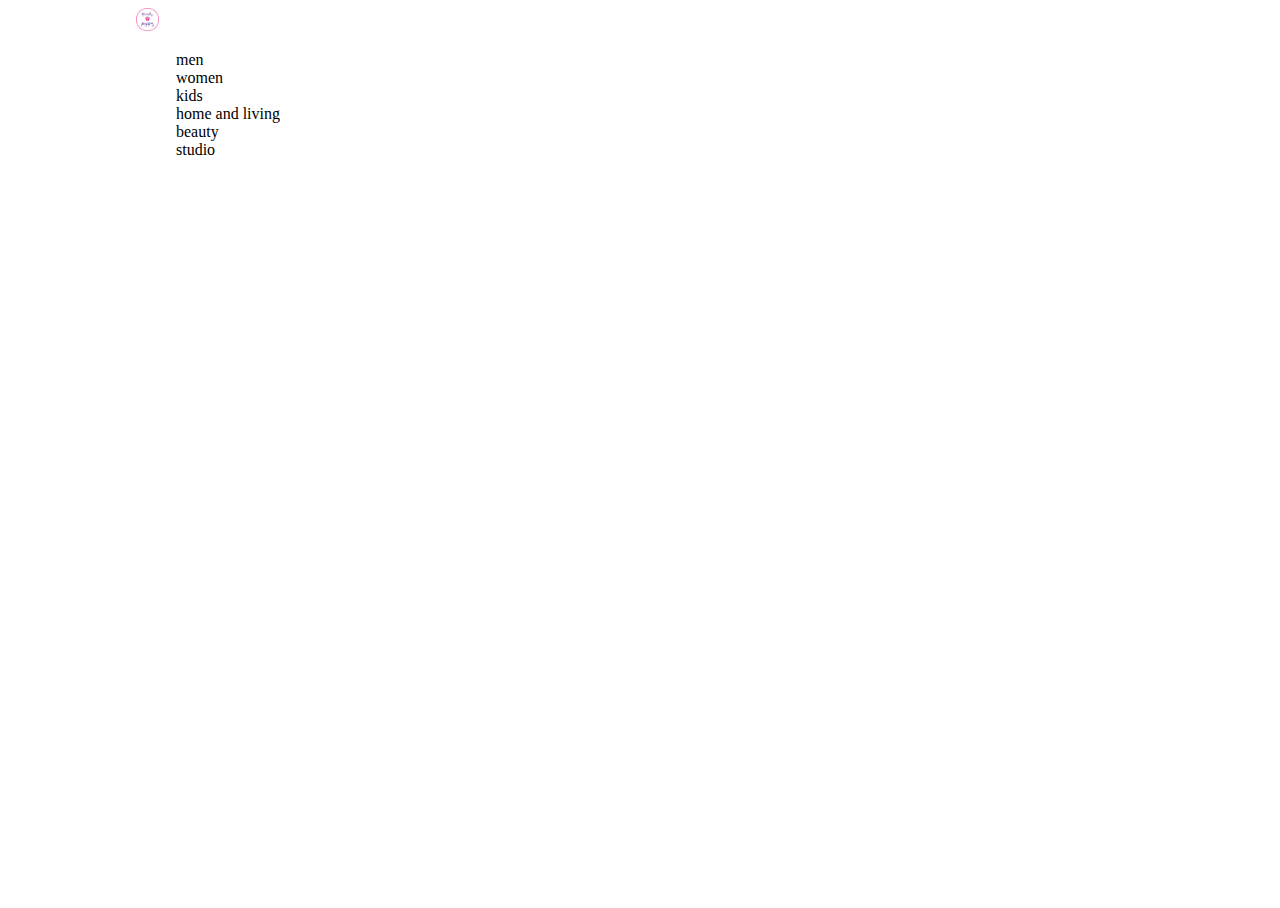
<file: passwordgenrator/index.html>
<!DOCTYPE html>
<html lang="en">
<head>
    <meta charset="UTF-8">
    <meta http-equiv="X-UA-Compatible" content="IE=edge">
    <meta name="viewport" content="width=device-width, initial-scale=1.0">
    <title>pinky poppy</title>
    <link href="style.css" rel="stylesheet" type="text/css"/>
    <link href="util.css"/>
</head>
<body>
    <header class="container">
        <nav class="flex">
            <div class="left flex">
                <img src="images/download.png"/>
                <ul class="flex">
                    <li>men</li>
                    <li>women</li>
                    <li>kids</li>
                    <li>home and living</li>
                    <li>beauty </li>
                    <li>studio</li>
                </ul>

            </div>
            <div class="right"></div>
        </nav>
    </header>
</body>
</html>
</file>
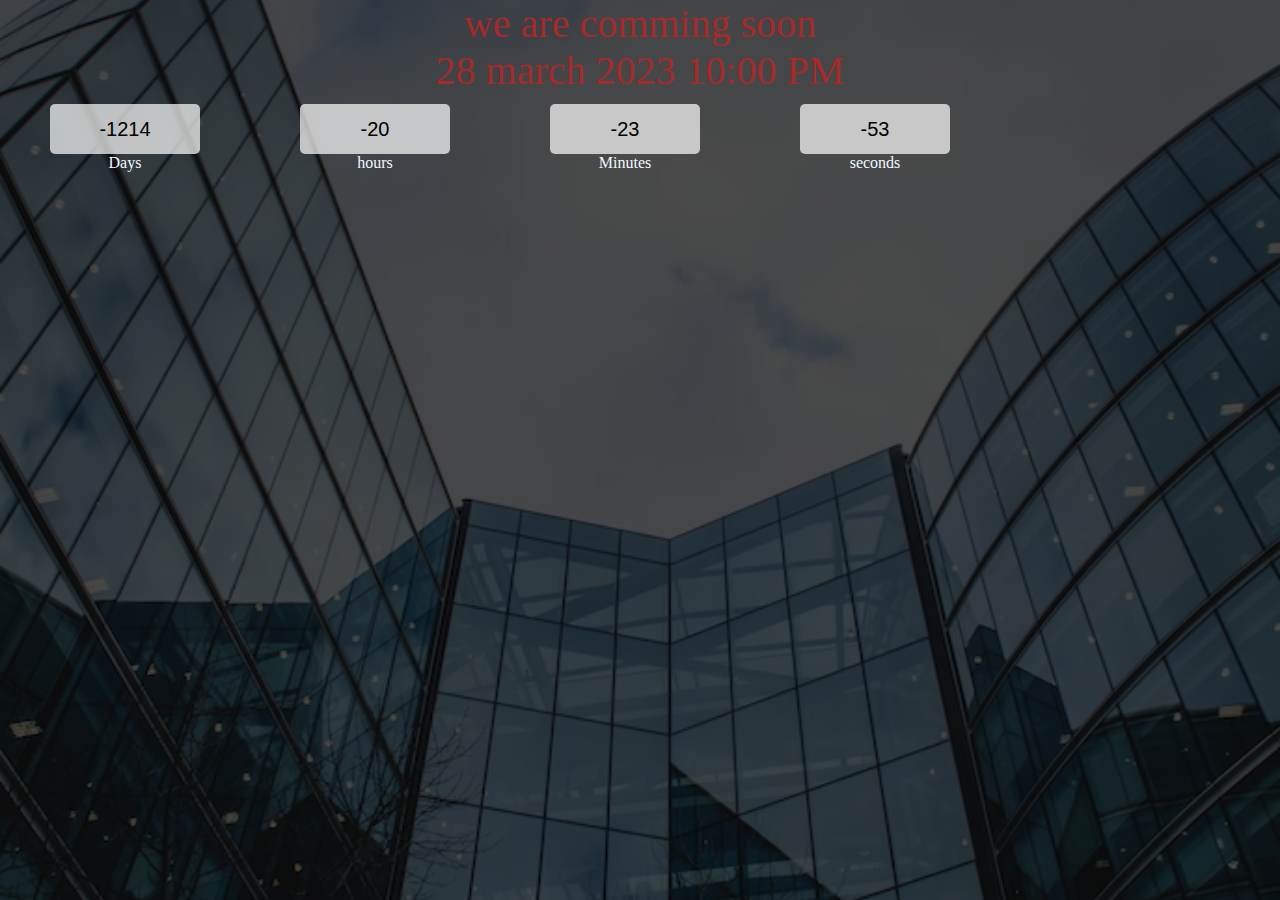
<file: project1(countdown)/index.html>
<!DOCTYPE html>
<html lang="en">
<head>
    <meta charset="UTF-8">
    <meta http-equiv="X-UA-Compatible" content="IE=edge">
    <meta name="viewport" content="width=device-width, initial-scale=1.0">
    <title>Document</title>
    <link rel="stylesheet" href="style.css">
</head>
<body>
    <div class="main">
        <div class="overlay">
            <div class="title">we are comming soon</div>
            <div class="title" id="end-date">28 March 2023 08:14</div>
            <div class="col">
                <div>
                <input type="text" readonly value="0">
                <br/>
                <label for="">Days</label>
                </div>
                <div>
                <input type="text" readonly value="0">
                <br/>
                <label for="">hours</label>
                </div>
                <div>
                <input type="text" readonly value="0">
                <br/>
                <label for="">Minutes</label>
                </div>
                <div>
                <input type="text" readonly value="0">
                <br/>
                <label for="">seconds</label>
                </div>
            
            </div>
        </div>
    </div>
    <script src="app.js"></script>
</body>
</html>
</file>
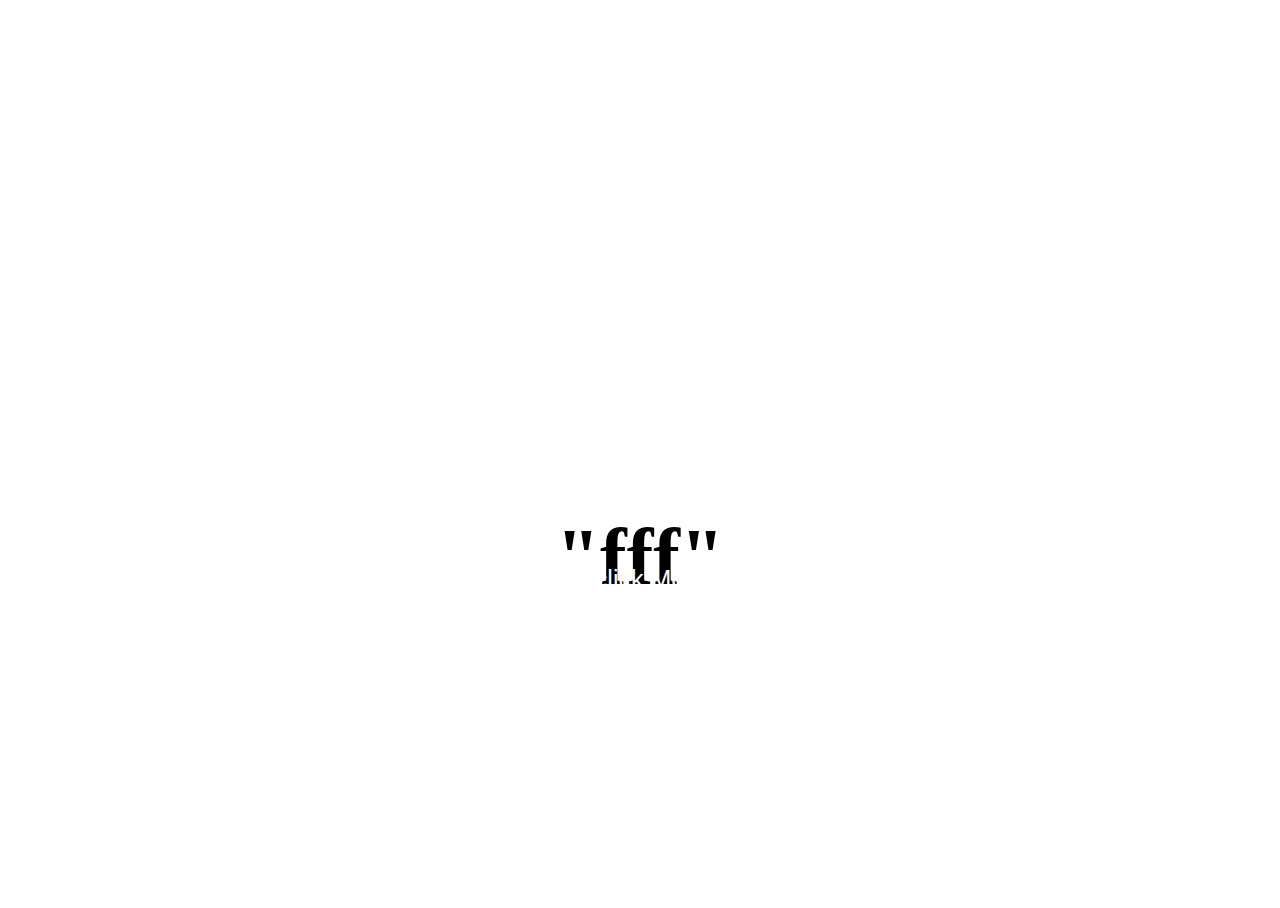
<file: randomcolor generator/index.html>
<!DOCTYPE html>
<html lang="en">
<head>
    <meta charset="UTF-8">
    <meta http-equiv="X-UA-Compatible" content="IE=edge">
    <meta name="viewport" content="width=device-width, initial-scale=1.0">
    <title>Document</title>
    <link rel="stylesheet" href="style.css"/>
</head>
<body>
    <div class="main">
    <div class="container">
        <h1>"fff"</h1>
       
        <button id="btn"> click Me</button>
    </div>
    </div>
    <script src="script.js"></script>
    
</body>
</html>
</file>
<file: passwordgenrator/style.css>
html,
body {
  height: 100%;
  width: 100%;
}
.left img {
  width: 23px;
  height: 23px;
}
.container {
  max-width: 80vw;
  margin: auto;
}
nav ul li{
    list-style: none;
}
</file>
<file: passwordgenrator/util.css>
.flex{
    display: flex;
}
</file>
<file: project1(countdown)/style.css>
* {
  padding: 0;
  margin: 0;
  box-sizing: border-box;
}
.main {
  width: 100%;
  height: 100vh;
  background: url(images/hd.avif);
  background-position: center;
  background-size: cover;
}
.overlay {
  width: 100%;
  height: 100%;
  display: flex;

  flex-direction: column;
  background-color: rgba(0, 0, 0, 0.7);
}
.title {
  color: brown;
  text-align: center;
  font-size: 2.5rem;
}
.col {
  margin-top: 10px;
  width: 1000px;
  display: flex;
  justify-content: center;
  color: aliceblue;
  text-align: center;
}
.col div {
  width: 250px;
  text-align: center;
}
input {
  width: 60%;
  background-color: rgba(255, 255,255, 0.7);
  border-color: transparent;
  border-radius:5px ;
  height: 50px;
  text-align: center;
  font-size: 20px;
  
}
</file>
<file: randomcolor generator/style.css>
* {
  padding: 0;
  height: 0;
  box-sizing: border-box;
}
body {
 transition:2s ;
}
.main {
  width: 100%;
  height: 100vh;
  display: flex;
  justify-content: center;
  align-items: center;
}
.container {
  width: 30rem;
  margin: px;
  padding:50px;
  border-radius: 10px;
  font-size: 40px;
  background-color: white;
  text-align: center;
}
button {
  width:100%;
  background: black;
  color: white;
  border: none;
  border-radius: 5px;
  display: block;
  font-size: 25px;
}
</file>
